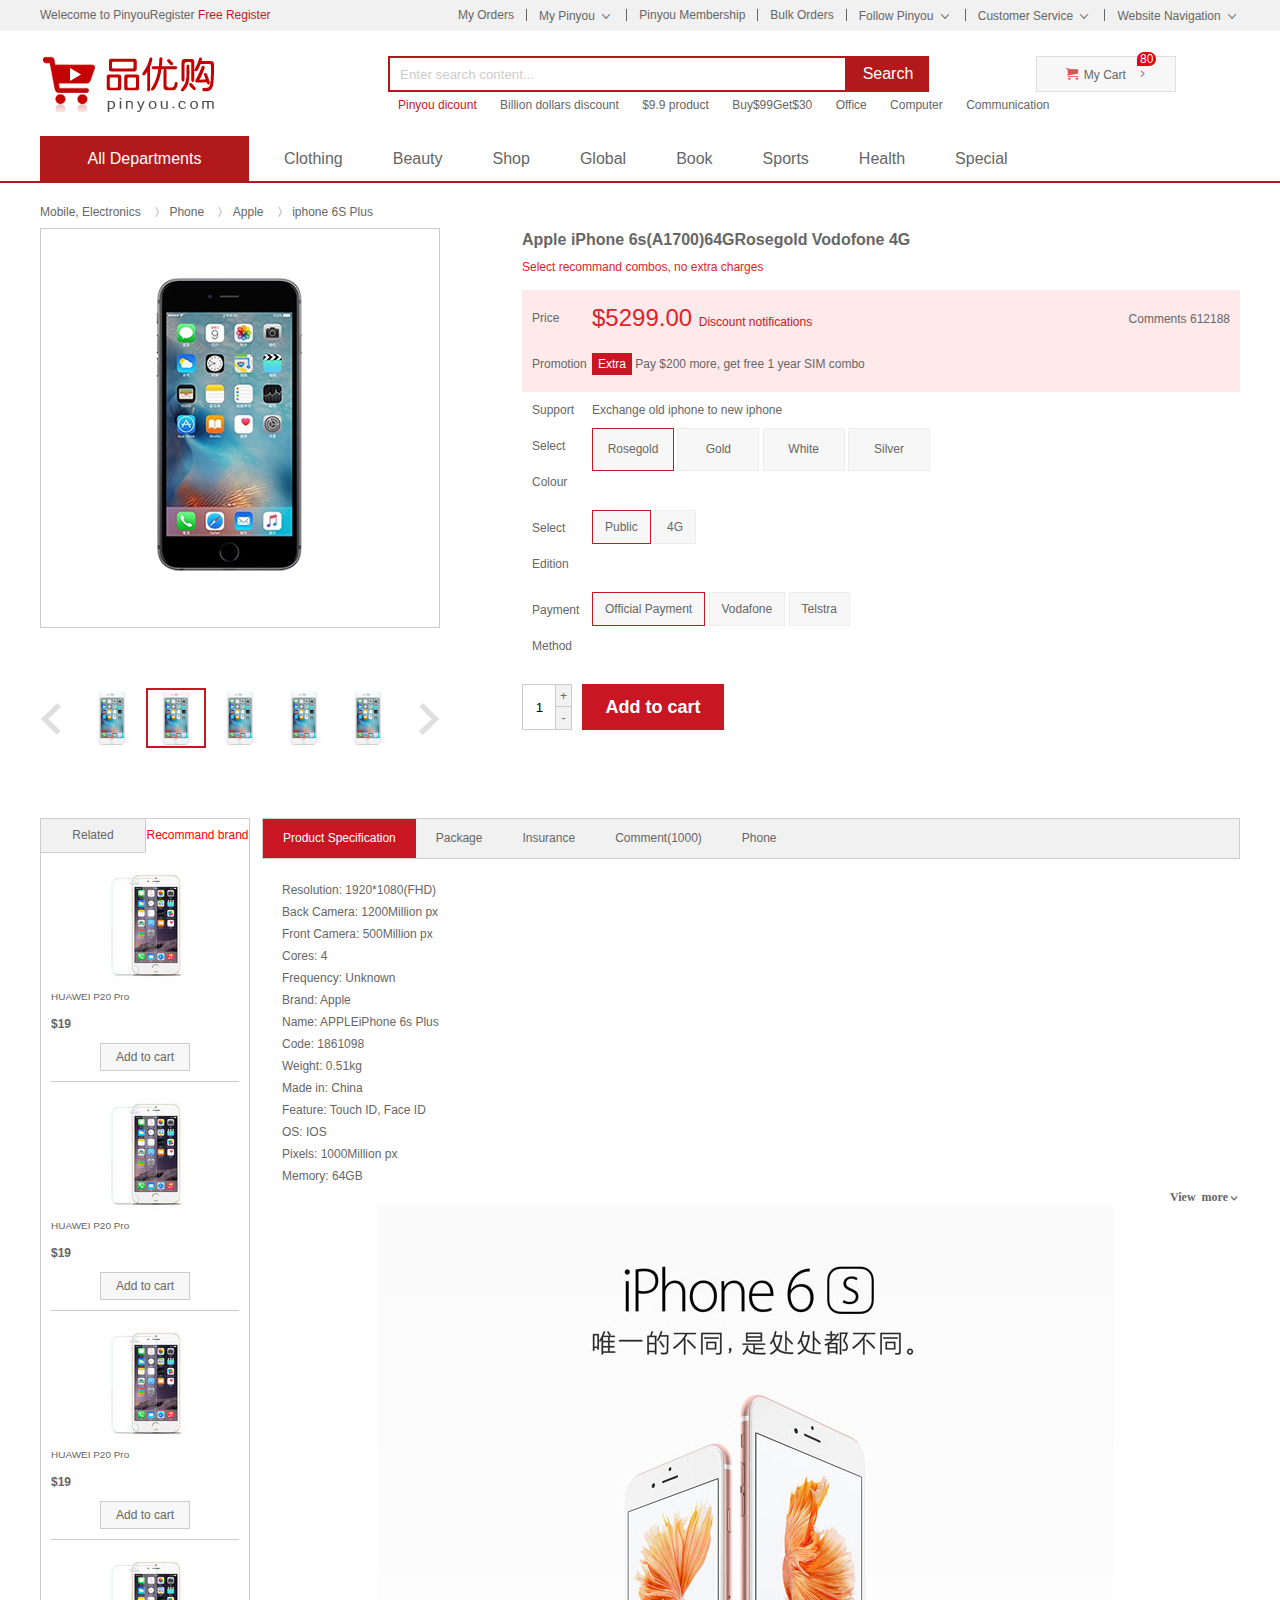
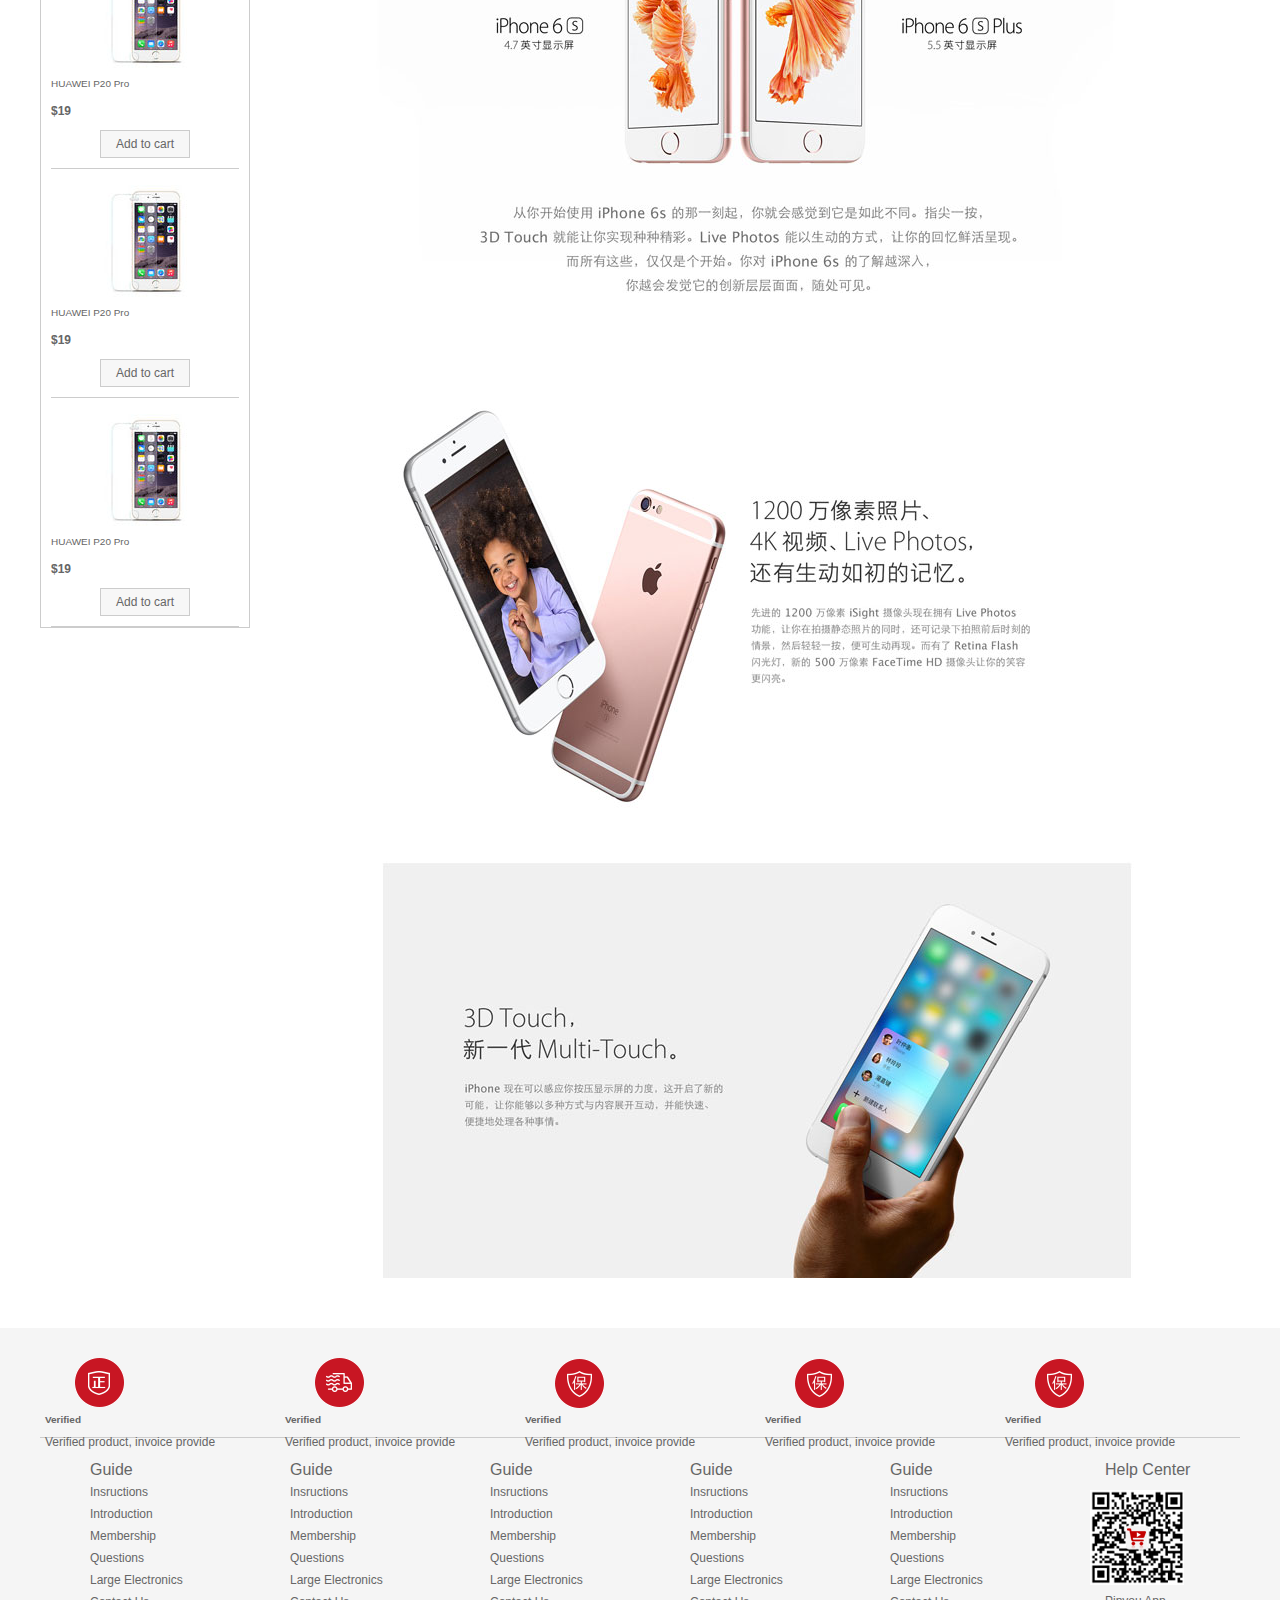
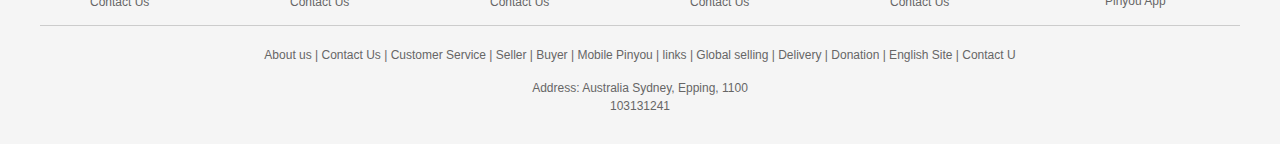
<file: index.html>
<!DOCTYPE html>
<html lang="en">

<head>
    <meta charset="UTF-8">
    <title>Phone Detail!</title>
    <meta name="description" content="Professional Shopping website, provide better life" />
    <meta name="Keywords" content="Shop online, mobile phone, laptop, desktop, MP3, CD, VCD, DV, Electric, watch" />
    <!-- facicon.icon -->
    <link rel="shortcut icon" href="favicon.ico" type="image/x-icon" />
    <!-- base css -->
    <link rel="stylesheet" href="css/base.css">
    <!-- common css -->
    <link rel="stylesheet" href="css/common.css">
    <!-- detail css -->
    <link rel="stylesheet" href="css/detail.css">
    <!-- detail js -->
    <script src="js/detail.js"></script>
</head>

<body>
    <!-- top nav start -->
    <div class="shortcut">
        <div class="w">
            <div class="fl">
                <ul>
                    <li>Welecome to Pinyou </li>
                    <li>
                        <a href="#">Register</a>
                        <a href="#" class="style-red">Free Register</a>
                    </li>
                </ul>
            </div>
            <div class="fr">
                <ul>
                    <li><a href="#">My Orders</a></li>
                    <li class="spacer"></li>
                    <li>
                        <a href="#">My Pinyou</a>
                        <i class="icomoon"></i>
                    </li>
                    <li class="spacer"></li>
                    <li><a href="#">Pinyou Membership</a></li>
                    <li class="spacer"></li>
                    <li><a href="#">Bulk Orders</a></li>
                    <li class="spacer"></li>
                    <li><a href="#">Follow Pinyou</a> <i class="icomoon"></i></li>
                    <li class="spacer"></li>
                    <li><a href="#">Customer Service</a> <i class="icomoon"></i></li>
                    <li class="spacer"></li>
                    <li><a href="#">Website Navigation</a> <i class="icomoon"></i></li>
                </ul>
            </div>
        </div>
    </div>
    <!-- Top Nav end  -->
    <!-- header\ -->
    <div class="header w">
        <!-- logo -->
        <div class="logo">
            <h1>
                <a href="index.html" title="Pinyou">Pinyou</a>
            </h1>
        </div>
        <!-- search -->
        <div class="search">
            <input type="text" class="text" value="Enter search content...">
            <button class="btn">Search</button>
        </div>
        <!-- hotwrods -->
        <div class="hotwrods">
            <a href="#" class="style-red">Pinyou dicount</a>
            <a href="#">Billion dollars discount</a>
            <a href="#">$9.9 product</a>
            <a href="#">Buy$99Get$30</a>
            <a href="#">Office</a>
            <a href="#">Computer</a>
            <a href="#">Communication</a>
        </div>
        <div class="shopcar">
            <i class="car"> </i>My Cart <i class="arrow">  </i>
            <i class="count">80</i>
        </div>
    </div>
    <!-- header end -->
    <!-- nav start -->
    <div class="nav">
        <div class="w">
            <div class="dropdown fl">
                <div class="dt"> All Departments </div>
                <div class="dd" style="display: none;">
                    <ul>
                        <li class="menu_item"><a href="#">Electronics</a> <i>  </i> </li>
                        <li class="menu_item">
                            <a href="list.html">Mobile</a>,
                            <a href="#">Tools</a>,
                            <a href="#">Home</a>
                            <i>  </i>
                        </li>
                        <li class="menu_item"><a href="#">Computer, Office</a> <i>  </i> </li>
                        <li class="menu_item"><a href="#">Home, Furniture</a> <i>  </i> </li>
                        <li class="menu_item"><a href="#">Male&Female Clothing</a> <i>  </i> </li>
                        <li class="menu_item"><a href="#">Beauty, Pet Supplies</a> <i>  </i> </li>
                        <li class="menu_item"><a href="#">Shoes, Sandals, Luxury</a> <i>  </i> </li>
                        <li class="menu_item"><a href="#">Outdoor sports</a> <i>  </i> </li>
                        <li class="menu_item"><a href="#">Car, Accessories </a> <i>  </i> </li>
                        <li class="menu_item"><a href="#">Baby&Kids, Toys</a> <i>  </i> </li>
                        <li class="menu_item"><a href="#">Food, Achohol, Seafood</a> <i>  </i> </li>
                        <li class="menu_item"><a href="#">Health</a> <i>  </i> </li>
                        <li class="menu_item"><a href="#">Books, E-Books</a> <i> </i> </li>
                        <li class="menu_item"><a href="#">Lottery, Travel, Coupons</a> <i> </i> </li>
                        <li class="menu_item"><a href="#">Commerce, Finance</a> <i>  </i> </li>
                    </ul>
                </div>
            </div>
            <!-- Right Navibar -->
            <div class="navitems fl">
                <ul>
                    <li><a href="#">Clothing</a></li>
                    <li><a href="#">Beauty</a></li>
                    <li><a href="#">Shop</a></li>
                    <li><a href="#">Global</a></li>
                    <li><a href="#">Book</a></li>
                    <li><a href="#">Sports</a></li>
                    <li><a href="#">Health</a></li>
                    <li><a href="#">Special</a></li>
                </ul>
            </div>
        </div>
    </div>
    <!-- nav end -->

    <!-- Detail page	 -->
    <div class="de_container w">
        <!-- crumb nav -->
        <div class="crumb_wrap">
            <a href="#">Mobile, Electronics</a> 〉 <a href="#">Phone </a> 〉 <a href="#">Apple </a> 〉 <a href="#">iphone
                6S Plus</a>
        </div>
        <!-- Product Specification -->
        <div class="product_intro clearfix">
            <!-- Preview -->
            <div class="preview_wrap fl">
                <div class="preview_img">
                    <img src="upload/s3.png" alt="">
                    <div class="mask"></div>
                    <div class="big">
                        <img src="upload/big.jpg" alt="" class="bigImg">
                    </div>
                </div>

                <div class="preview_list">
                    <a href="#" class="arrow_prev"></a>
                    <a href="#" class="arrow_next"></a>
                    <ul class="list_item">
                        <li>
                            <img src="upload/pre.jpg" alt="">
                        </li>
                        <li class="current">
                            <img src="upload/pre.jpg" alt="">
                        </li>
                        <li>
                            <img src="upload/pre.jpg" alt="">
                        </li>
                        <li>
                            <img src="upload/pre.jpg" alt="">
                        </li>
                        <li>
                            <img src="upload/pre.jpg" alt="">
                        </li>
                    </ul>
                </div>
            </div>
            <!-- Product Specification -->
            <div class="itemInfo_wrap fr">
                <div class="sku_name">
                    Apple iPhone 6s(A1700)64GRosegold Vodofone 4G
                </div>
                <div class="news">
                    Select recommand combos, no extra charges
                </div>
                <div class="summary">
                    <dl class="summary_price">
                        <dt>Price</dt>
                        <dd>
                            <i class="price">$5299.00 </i>

                            <a href="#">Discount notifications</a>

                            <div class="remark">Comments 612188</div>

                        </dd>
                    </dl>
                    <dl class="summary_promotion">
                        <dt>Promotion</dt>
                        <dd>
                            <em>Extra</em> Pay $200 more, get free 1 year SIM combo

                        </dd>
                    </dl>
                    <dl class="summary_support">
                        <dt>Support</dt>
                        <dd>Exchange old iphone to new iphone</dd>
                    </dl>
                    <dl class="choose_color">
                        <dt>Select Colour</dt>
                        <dd>
                            <a href="javascript:;" class="current">Rosegold</a>
                            <a href="javascript:;">Gold</a>
                            <a href="javascript:;">White</a>
                            <a href="javascript:;">Silver</a>
                        </dd>
                    </dl>
                    <dl class="choose_version">
                        <dt>Select Edition</dt>
                        <dd>
                            <a href="javascript:;" class="current">Public</a>
                            <a href="javascript:;">4G</a>
                        </dd>
                    </dl>
                    <dl class="choose_type">
                        <dt>Payment Method</dt>
                        <dd>
                            <a href="javascript:;" class="current">Official Payment</a>
                            <a href="javascript:;">Vodafone</a>
                            <a href="javascript:;">Telstra</a>
                        </dd>
                    </dl>
                    <div class="choose_btns">
                        <div class="choose_amount">
                            <input type="text" value="1">
                            <a href="javascript:;" class="add">+</a>
                            <a href="javascript:;" class="reduce">-</a>
                        </div>
                        <a href="#" class="addcar">Add to cart</a>
                    </div>
                </div>
            </div>
        </div>


        <!-- product_detail	 -->
        <div class="product_detail clearfix">
            <!-- aside -->
            <div class="aside fl">
                <div class="tab_list">
                    <ul>
                        <li class="first_tab ">Related departments</li>
                        <li class="second_tab current">Recommand brand</li>
                    </ul>
                </div>
                <div class="tab_con">

                    <ul>
                        <li>
                            <img src="upload/aside_img.jpg" alt="">
                            <h5>HUAWEI P20 Pro</h5>
                            <div class="aside_price">$19</div>
                            <a href="#" class="as_addcar">Add to cart</a>
                        </li>
                        <li>
                            <img src="upload/aside_img.jpg" alt="">
                            <h5>HUAWEI P20 Pro</h5>
                            <div class="aside_price">$19</div>
                            <a href="#" class="as_addcar">Add to cart</a>
                        </li>
                        <li>
                            <img src="upload/aside_img.jpg" alt="">
                            <h5>HUAWEI P20 Pro</h5>
                            <div class="aside_price">$19</div>
                            <a href="#" class="as_addcar">Add to cart</a>
                        </li>
                        <li>
                            <img src="upload/aside_img.jpg" alt="">
                            <h5>HUAWEI P20 Pro</h5>
                            <div class="aside_price">$19</div>
                            <a href="#" class="as_addcar">Add to cart</a>
                        </li>
                        <li>
                            <img src="upload/aside_img.jpg" alt="">
                            <h5>HUAWEI P20 Pro</h5>
                            <div class="aside_price">$19</div>
                            <a href="#" class="as_addcar">Add to cart</a>
                        </li>
                        <li>
                            <img src="upload/aside_img.jpg" alt="">
                            <h5>HUAWEI P20 Pro</h5>
                            <div class="aside_price">$19</div>
                            <a href="#" class="as_addcar">Add to cart</a>
                        </li>


                    </ul>
                </div>
            </div>
            <!-- detail -->
            <div class="detail fr">
                <div class="detail_tab_list">
                    <ul>
                        <li class="current">Product Specification</li>
                        <li>Package</li>
                        <li>Insurance</li>
                        <li>Comment(1000)</li>
                        <li>Phone</li>
                    </ul>
                </div>
                <div class="detail_tab_con">
                    <div class="item">
                        <ul class="item_info">
                            <li>Resolution: 1920*1080(FHD)</li>
                            <li>Back Camera: 1200Million px</li>
                            <li>Front Camera: 500Million px</li>
                            <li>Cores: 4</li>
                            <li>Frequency: Unknown</li>
                            <li>Brand: Apple</li>
                            <li>Name: APPLEiPhone 6s Plus</li>
                            <li>Code: 1861098</li>
                            <li>Weight: 0.51kg</li>
                            <li>Made in: China</li>
                            <li>Feature: Touch ID, Face ID</li>
                            <li>OS: IOS</li>
                            <li>Pixels: 1000Million px</li>
                            <li>Memory: 64GB</li>
                        </ul>
                        <p>
                            <a href="#" class="more">View more</a>
                        </p>
                        <img src="upload/detail_img1.jpg" alt="">
                        <img src="upload/detail_img2.jpg" alt="">
                        <img src="upload/detail_img3.jpg" alt="">
                    </div>
                   
                </div>
            </div>
        </div>

    </div>
    <!-- Details -->

    <!-- footer start -->
    <div class="footer">
        <div class="w">
            <!-- mod_service -->
            <div class="mod_service">
                <ul>
                    <li>
                        <i class="mod-service-icon mod_service_zheng"></i>
                        <div class="mod_service_tit">
                            <h5>Verified</h5>
                            <p>Verified product, invoice provide</p>
                        </div>
                    </li>
                    <li>
                        <i class="mod-service-icon mod_service_kuai"></i>
                        <div class="mod_service_tit">
                            <h5>Verified</h5>
                            <p>Verified product, invoice provide</p>
                        </div>
                    </li>
                    <li>
                        <i class="mod-service-icon mod_service_bao"></i>
                        <div class="mod_service_tit">
                            <h5>Verified</h5>
                            <p>Verified product, invoice provide</p>
                        </div>
                    </li>
                    <li>
                        <i class="mod-service-icon mod_service_bao"></i>
                        <div class="mod_service_tit">
                            <h5>Verified</h5>
                            <p>Verified product, invoice provide</p>
                        </div>
                    </li>
                    <li>
                        <i class="mod-service-icon mod_service_bao"></i>
                        <div class="mod_service_tit">
                            <h5>Verified</h5>
                            <p>Verified product, invoice provide</p>
                        </div>
                    </li>
                </ul>
            </div>
            <!-- mod_help -->
            <div class="mod_help">
                <dl class="mod_help_item">
                    <dt>Guide</dt>
                    <dd> <a href="#">Insructions </a></dd>
                    <dd> <a href="#">Introduction </a></dd>
                    <dd> <a href="#">Membership </a></dd>
                    <dd> <a href="#">Questions </a></dd>
                    <dd> <a href="#">Large Electronics </a></dd>
                    <dd> <a href="#">Contact Us </a></dd>
                </dl>
                <dl class="mod_help_item">
                <dt>Guide</dt>
                <dd> <a href="#">Insructions </a></dd>
                <dd> <a href="#">Introduction </a></dd>
                <dd> <a href="#">Membership </a></dd>
                <dd> <a href="#">Questions </a></dd>
                <dd> <a href="#">Large Electronics </a></dd>
                <dd> <a href="#">Contact Us </a></dd>
                </dl>
                <dl class="mod_help_item">
                <dt>Guide</dt>
                <dd> <a href="#">Insructions </a></dd>
                <dd> <a href="#">Introduction </a></dd>
                <dd> <a href="#">Membership </a></dd>
                <dd> <a href="#">Questions </a></dd>
                <dd> <a href="#">Large Electronics </a></dd>
                <dd> <a href="#">Contact Us </a></dd>
                </dl>
                <dl class="mod_help_item">
                    <dt>Guide</dt>
                    <dd> <a href="#">Insructions </a></dd>
                    <dd> <a href="#">Introduction </a></dd>
                    <dd> <a href="#">Membership </a></dd>
                    <dd> <a href="#">Questions </a></dd>
                    <dd> <a href="#">Large Electronics </a></dd>
                    <dd> <a href="#">Contact Us </a></dd>
                </dl>
                <dl class="mod_help_item">
                    <dt>Guide</dt>
                    <dd> <a href="#">Insructions </a></dd>
                    <dd> <a href="#">Introduction </a></dd>
                    <dd> <a href="#">Membership </a></dd>
                    <dd> <a href="#">Questions </a></dd>
                    <dd> <a href="#">Large Electronics </a></dd>
                    <dd> <a href="#">Contact Us </a></dd>
                </dl>
                <dl class="mod_help_item mod_help_app">
                    <dt>Help Center</dt>
                    <dd>
                        <img src="upload/erweima.png" alt="">
                        <p>Pinyou App</p>
                    </dd>
                </dl>
            </div>

            <!-- mod_copyright  -->
            <div class="mod_copyright">
                <p class="mod_copyright_links">
                    About us | Contact Us | Customer Service | Seller | Buyer | Mobile Pinyou | links | Global selling | Delivery | Donation
                    | English Site | Contact U
                </p>
                <p class="mod_copyright_info">
                    Address: Australia Sydney, Epping, 1100 <br> 103131241
                </p>
            </div>
        </div>
    </div>
    <!-- footer end -->
</body>

</html>
</file>
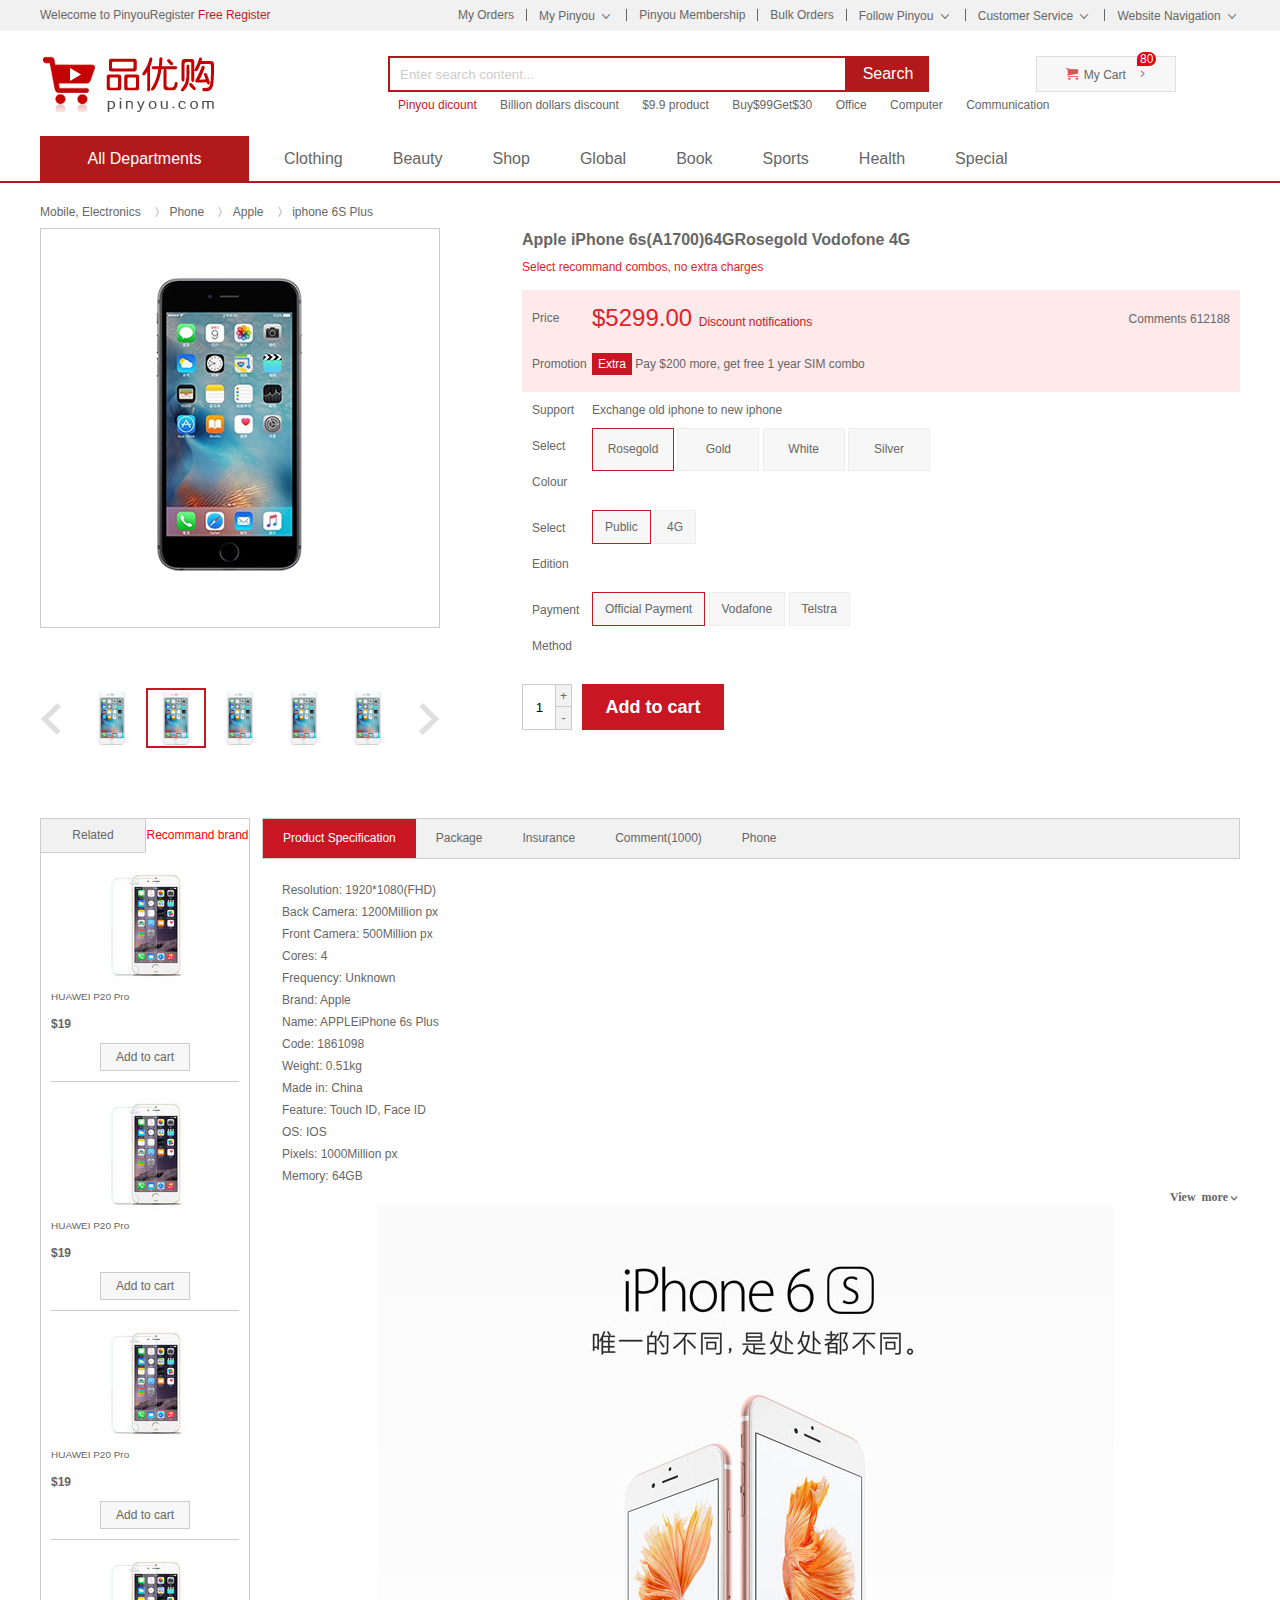
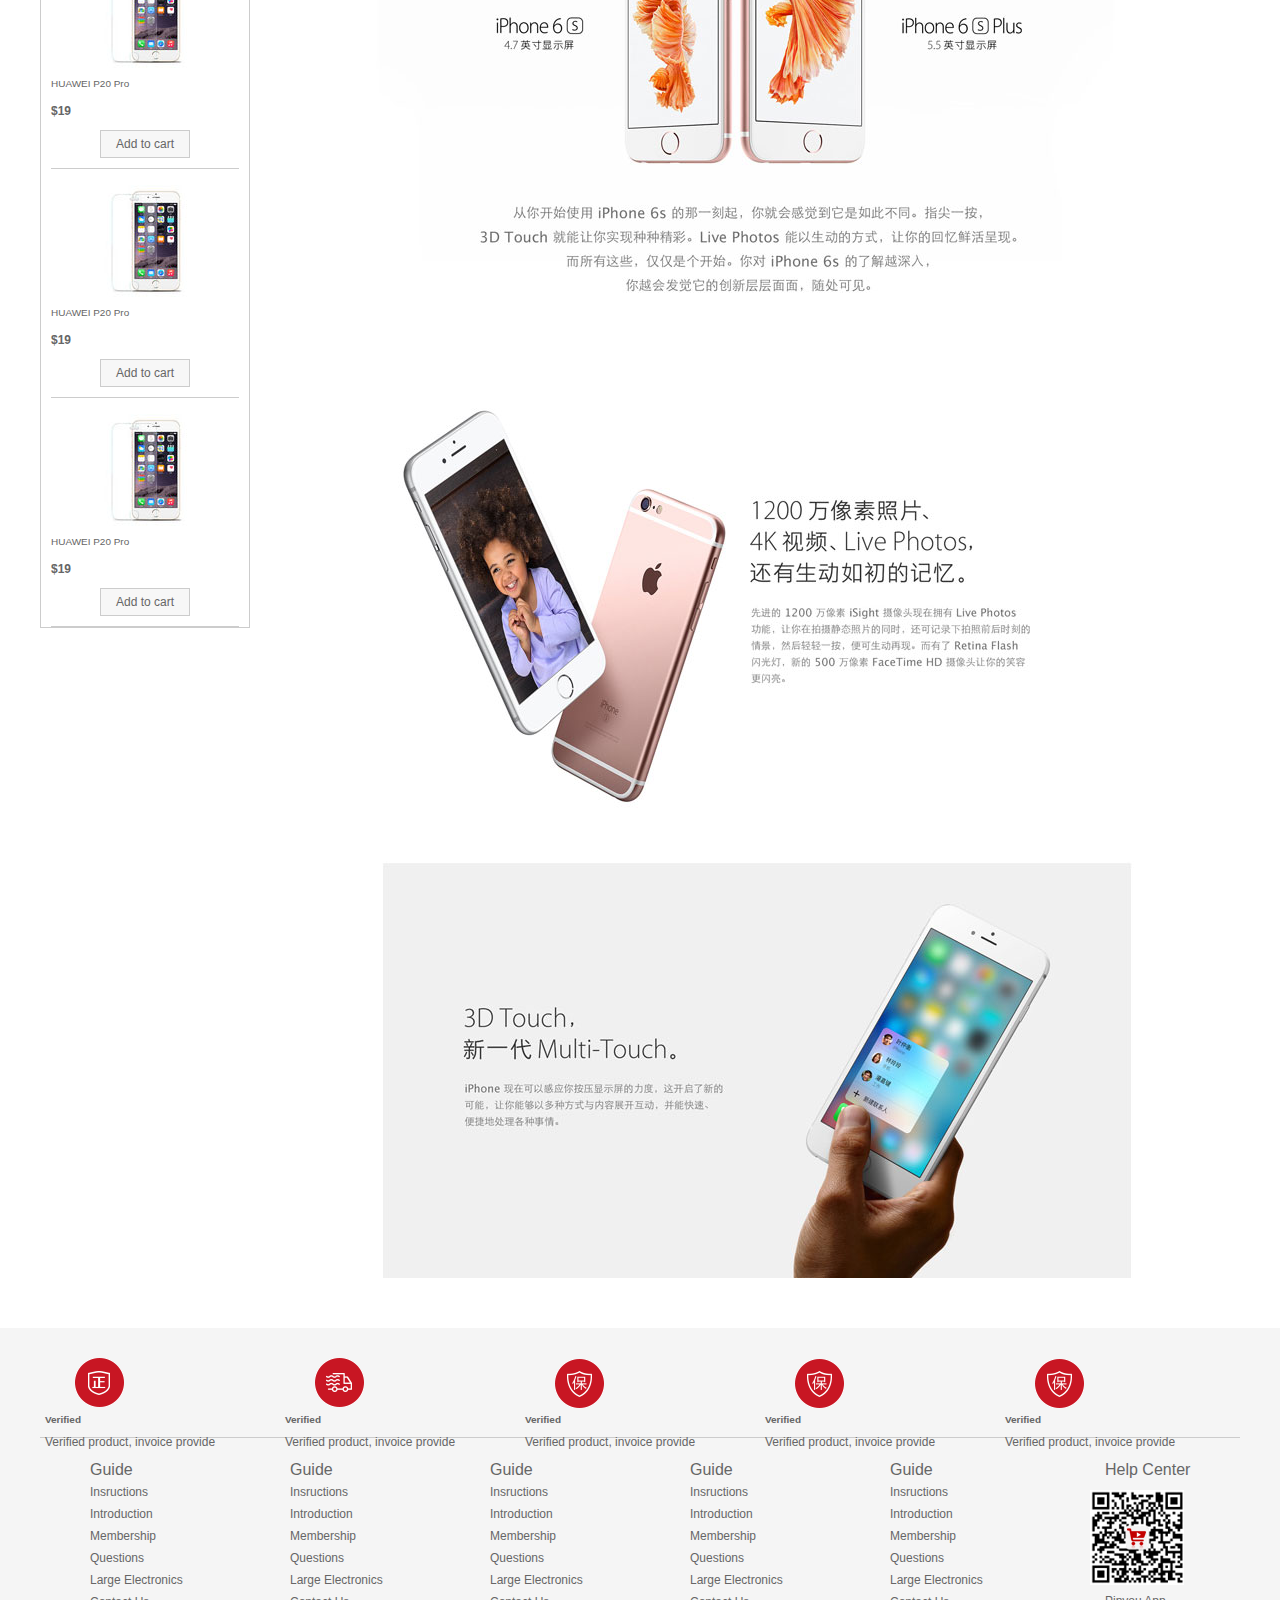
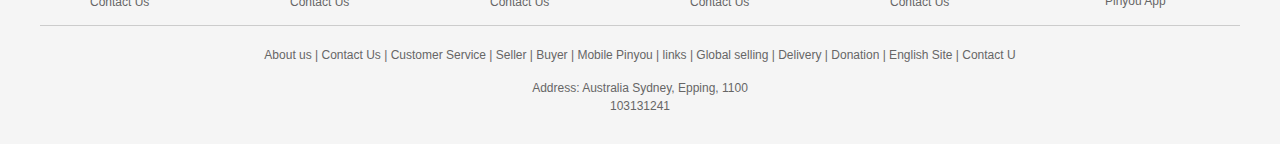
<file: detail.html>
<!DOCTYPE html>
<html lang="en">

<head>
    <meta charset="UTF-8">
    <title>Phone Detail!</title>
    <meta name="description" content="Professional Shopping website, provide better life" />
    <meta name="Keywords" content="Shop online, mobile phone, laptop, desktop, MP3, CD, VCD, DV, Electric, watch" />
    <!-- facicon.icon -->
    <link rel="shortcut icon" href="favicon.ico" type="image/x-icon" />
    <!-- base css -->
    <link rel="stylesheet" href="css/base.css">
    <!-- common css -->
    <link rel="stylesheet" href="css/common.css">
    <!-- detail css -->
    <link rel="stylesheet" href="css/detail.css">
    <!-- detail js -->
    <script src="js/detail.js"></script>
</head>

<body>
    <!-- top nav start -->
    <div class="shortcut">
        <div class="w">
            <div class="fl">
                <ul>
                    <li>Welecome to Pinyou </li>
                    <li>
                        <a href="#">Register</a>
                        <a href="#" class="style-red">Free Register</a>
                    </li>
                </ul>
            </div>
            <div class="fr">
                <ul>
                    <li><a href="#">My Orders</a></li>
                    <li class="spacer"></li>
                    <li>
                        <a href="#">My Pinyou</a>
                        <i class="icomoon"></i>
                    </li>
                    <li class="spacer"></li>
                    <li><a href="#">Pinyou Membership</a></li>
                    <li class="spacer"></li>
                    <li><a href="#">Bulk Orders</a></li>
                    <li class="spacer"></li>
                    <li><a href="#">Follow Pinyou</a> <i class="icomoon"></i></li>
                    <li class="spacer"></li>
                    <li><a href="#">Customer Service</a> <i class="icomoon"></i></li>
                    <li class="spacer"></li>
                    <li><a href="#">Website Navigation</a> <i class="icomoon"></i></li>
                </ul>
            </div>
        </div>
    </div>
    <!-- Top Nav end  -->
    <!-- header\ -->
    <div class="header w">
        <!-- logo -->
        <div class="logo">
            <h1>
                <a href="index.html" title="Pinyou">Pinyou</a>
            </h1>
        </div>
        <!-- search -->
        <div class="search">
            <input type="text" class="text" value="Enter search content...">
            <button class="btn">Search</button>
        </div>
        <!-- hotwrods -->
        <div class="hotwrods">
            <a href="#" class="style-red">Pinyou dicount</a>
            <a href="#">Billion dollars discount</a>
            <a href="#">$9.9 product</a>
            <a href="#">Buy$99Get$30</a>
            <a href="#">Office</a>
            <a href="#">Computer</a>
            <a href="#">Communication</a>
        </div>
        <div class="shopcar">
            <i class="car"> </i>My Cart <i class="arrow">  </i>
            <i class="count">80</i>
        </div>
    </div>
    <!-- header end -->
    <!-- nav start -->
    <div class="nav">
        <div class="w">
            <div class="dropdown fl">
                <div class="dt"> All Departments </div>
                <div class="dd" style="display: none;">
                    <ul>
                        <li class="menu_item"><a href="#">Electronics</a> <i>  </i> </li>
                        <li class="menu_item">
                            <a href="list.html">Mobile</a>,
                            <a href="#">Tools</a>,
                            <a href="#">Home</a>
                            <i>  </i>
                        </li>
                        <li class="menu_item"><a href="#">Computer, Office</a> <i>  </i> </li>
                        <li class="menu_item"><a href="#">Home, Furniture</a> <i>  </i> </li>
                        <li class="menu_item"><a href="#">Male&Female Clothing</a> <i>  </i> </li>
                        <li class="menu_item"><a href="#">Beauty, Pet Supplies</a> <i>  </i> </li>
                        <li class="menu_item"><a href="#">Shoes, Sandals, Luxury</a> <i>  </i> </li>
                        <li class="menu_item"><a href="#">Outdoor sports</a> <i>  </i> </li>
                        <li class="menu_item"><a href="#">Car, Accessories </a> <i>  </i> </li>
                        <li class="menu_item"><a href="#">Baby&Kids, Toys</a> <i>  </i> </li>
                        <li class="menu_item"><a href="#">Food, Achohol, Seafood</a> <i>  </i> </li>
                        <li class="menu_item"><a href="#">Health</a> <i>  </i> </li>
                        <li class="menu_item"><a href="#">Books, E-Books</a> <i> </i> </li>
                        <li class="menu_item"><a href="#">Lottery, Travel, Coupons</a> <i> </i> </li>
                        <li class="menu_item"><a href="#">Commerce, Finance</a> <i>  </i> </li>
                    </ul>
                </div>
            </div>
            <!-- Right Navibar -->
            <div class="navitems fl">
                <ul>
                    <li><a href="#">Clothing</a></li>
                    <li><a href="#">Beauty</a></li>
                    <li><a href="#">Shop</a></li>
                    <li><a href="#">Global</a></li>
                    <li><a href="#">Book</a></li>
                    <li><a href="#">Sports</a></li>
                    <li><a href="#">Health</a></li>
                    <li><a href="#">Special</a></li>
                </ul>
            </div>
        </div>
    </div>
    <!-- nav end -->

    <!-- Detail page	 -->
    <div class="de_container w">
        <!-- crumb nav -->
        <div class="crumb_wrap">
            <a href="#">Mobile, Electronics</a> 〉 <a href="#">Phone </a> 〉 <a href="#">Apple </a> 〉 <a href="#">iphone
                6S Plus</a>
        </div>
        <!-- Product Specification -->
        <div class="product_intro clearfix">
            <!-- Preview -->
            <div class="preview_wrap fl">
                <div class="preview_img">
                    <img src="upload/s3.png" alt="">
                    <div class="mask"></div>
                    <div class="big">
                        <img src="upload/big.jpg" alt="" class="bigImg">
                    </div>
                </div>

                <div class="preview_list">
                    <a href="#" class="arrow_prev"></a>
                    <a href="#" class="arrow_next"></a>
                    <ul class="list_item">
                        <li>
                            <img src="upload/pre.jpg" alt="">
                        </li>
                        <li class="current">
                            <img src="upload/pre.jpg" alt="">
                        </li>
                        <li>
                            <img src="upload/pre.jpg" alt="">
                        </li>
                        <li>
                            <img src="upload/pre.jpg" alt="">
                        </li>
                        <li>
                            <img src="upload/pre.jpg" alt="">
                        </li>
                    </ul>
                </div>
            </div>
            <!-- Product Specification -->
            <div class="itemInfo_wrap fr">
                <div class="sku_name">
                    Apple iPhone 6s(A1700)64GRosegold Vodofone 4G
                </div>
                <div class="news">
                    Select recommand combos, no extra charges
                </div>
                <div class="summary">
                    <dl class="summary_price">
                        <dt>Price</dt>
                        <dd>
                            <i class="price">$5299.00 </i>

                            <a href="#">Discount notifications</a>

                            <div class="remark">Comments 612188</div>

                        </dd>
                    </dl>
                    <dl class="summary_promotion">
                        <dt>Promotion</dt>
                        <dd>
                            <em>Extra</em> Pay $200 more, get free 1 year SIM combo

                        </dd>
                    </dl>
                    <dl class="summary_support">
                        <dt>Support</dt>
                        <dd>Exchange old iphone to new iphone</dd>
                    </dl>
                    <dl class="choose_color">
                        <dt>Select Colour</dt>
                        <dd>
                            <a href="javascript:;" class="current">Rosegold</a>
                            <a href="javascript:;">Gold</a>
                            <a href="javascript:;">White</a>
                            <a href="javascript:;">Silver</a>
                        </dd>
                    </dl>
                    <dl class="choose_version">
                        <dt>Select Edition</dt>
                        <dd>
                            <a href="javascript:;" class="current">Public</a>
                            <a href="javascript:;">4G</a>
                        </dd>
                    </dl>
                    <dl class="choose_type">
                        <dt>Payment Method</dt>
                        <dd>
                            <a href="javascript:;" class="current">Official Payment</a>
                            <a href="javascript:;">Vodafone</a>
                            <a href="javascript:;">Telstra</a>
                        </dd>
                    </dl>
                    <div class="choose_btns">
                        <div class="choose_amount">
                            <input type="text" value="1">
                            <a href="javascript:;" class="add">+</a>
                            <a href="javascript:;" class="reduce">-</a>
                        </div>
                        <a href="#" class="addcar">Add to cart</a>
                    </div>
                </div>
            </div>
        </div>


        <!-- product_detail	 -->
        <div class="product_detail clearfix">
            <!-- aside -->
            <div class="aside fl">
                <div class="tab_list">
                    <ul>
                        <li class="first_tab ">Related departments</li>
                        <li class="second_tab current">Recommand brand</li>
                    </ul>
                </div>
                <div class="tab_con">

                    <ul>
                        <li>
                            <img src="upload/aside_img.jpg" alt="">
                            <h5>HUAWEI P20 Pro</h5>
                            <div class="aside_price">$19</div>
                            <a href="#" class="as_addcar">Add to cart</a>
                        </li>
                        <li>
                            <img src="upload/aside_img.jpg" alt="">
                            <h5>HUAWEI P20 Pro</h5>
                            <div class="aside_price">$19</div>
                            <a href="#" class="as_addcar">Add to cart</a>
                        </li>
                        <li>
                            <img src="upload/aside_img.jpg" alt="">
                            <h5>HUAWEI P20 Pro</h5>
                            <div class="aside_price">$19</div>
                            <a href="#" class="as_addcar">Add to cart</a>
                        </li>
                        <li>
                            <img src="upload/aside_img.jpg" alt="">
                            <h5>HUAWEI P20 Pro</h5>
                            <div class="aside_price">$19</div>
                            <a href="#" class="as_addcar">Add to cart</a>
                        </li>
                        <li>
                            <img src="upload/aside_img.jpg" alt="">
                            <h5>HUAWEI P20 Pro</h5>
                            <div class="aside_price">$19</div>
                            <a href="#" class="as_addcar">Add to cart</a>
                        </li>
                        <li>
                            <img src="upload/aside_img.jpg" alt="">
                            <h5>HUAWEI P20 Pro</h5>
                            <div class="aside_price">$19</div>
                            <a href="#" class="as_addcar">Add to cart</a>
                        </li>


                    </ul>
                </div>
            </div>
            <!-- detail -->
            <div class="detail fr">
                <div class="detail_tab_list">
                    <ul>
                        <li class="current">Product Specification</li>
                        <li>Package</li>
                        <li>Insurance</li>
                        <li>Comment(1000)</li>
                        <li>Phone</li>
                    </ul>
                </div>
                <div class="detail_tab_con">
                    <div class="item">
                        <ul class="item_info">
                            <li>Resolution: 1920*1080(FHD)</li>
                            <li>Back Camera: 1200Million px</li>
                            <li>Front Camera: 500Million px</li>
                            <li>Cores: 4</li>
                            <li>Frequency: Unknown</li>
                            <li>Brand: Apple</li>
                            <li>Name: APPLEiPhone 6s Plus</li>
                            <li>Code: 1861098</li>
                            <li>Weight: 0.51kg</li>
                            <li>Made in: China</li>
                            <li>Feature: Touch ID, Face ID</li>
                            <li>OS: IOS</li>
                            <li>Pixels: 1000Million px</li>
                            <li>Memory: 64GB</li>
                        </ul>
                        <p>
                            <a href="#" class="more">View more</a>
                        </p>
                        <img src="upload/detail_img1.jpg" alt="">
                        <img src="upload/detail_img2.jpg" alt="">
                        <img src="upload/detail_img3.jpg" alt="">
                    </div>
                   
                </div>
            </div>
        </div>

    </div>
    <!-- Details -->

    <!-- footer start -->
    <div class="footer">
        <div class="w">
            <!-- mod_service -->
            <div class="mod_service">
                <ul>
                    <li>
                        <i class="mod-service-icon mod_service_zheng"></i>
                        <div class="mod_service_tit">
                            <h5>Verified</h5>
                            <p>Verified product, invoice provide</p>
                        </div>
                    </li>
                    <li>
                        <i class="mod-service-icon mod_service_kuai"></i>
                        <div class="mod_service_tit">
                            <h5>Verified</h5>
                            <p>Verified product, invoice provide</p>
                        </div>
                    </li>
                    <li>
                        <i class="mod-service-icon mod_service_bao"></i>
                        <div class="mod_service_tit">
                            <h5>Verified</h5>
                            <p>Verified product, invoice provide</p>
                        </div>
                    </li>
                    <li>
                        <i class="mod-service-icon mod_service_bao"></i>
                        <div class="mod_service_tit">
                            <h5>Verified</h5>
                            <p>Verified product, invoice provide</p>
                        </div>
                    </li>
                    <li>
                        <i class="mod-service-icon mod_service_bao"></i>
                        <div class="mod_service_tit">
                            <h5>Verified</h5>
                            <p>Verified product, invoice provide</p>
                        </div>
                    </li>
                </ul>
            </div>
            <!-- mod_help -->
            <div class="mod_help">
                <dl class="mod_help_item">
                    <dt>Guide</dt>
                    <dd> <a href="#">Insructions </a></dd>
                    <dd> <a href="#">Introduction </a></dd>
                    <dd> <a href="#">Membership </a></dd>
                    <dd> <a href="#">Questions </a></dd>
                    <dd> <a href="#">Large Electronics </a></dd>
                    <dd> <a href="#">Contact Us </a></dd>
                </dl>
                <dl class="mod_help_item">
                <dt>Guide</dt>
                <dd> <a href="#">Insructions </a></dd>
                <dd> <a href="#">Introduction </a></dd>
                <dd> <a href="#">Membership </a></dd>
                <dd> <a href="#">Questions </a></dd>
                <dd> <a href="#">Large Electronics </a></dd>
                <dd> <a href="#">Contact Us </a></dd>
                </dl>
                <dl class="mod_help_item">
                <dt>Guide</dt>
                <dd> <a href="#">Insructions </a></dd>
                <dd> <a href="#">Introduction </a></dd>
                <dd> <a href="#">Membership </a></dd>
                <dd> <a href="#">Questions </a></dd>
                <dd> <a href="#">Large Electronics </a></dd>
                <dd> <a href="#">Contact Us </a></dd>
                </dl>
                <dl class="mod_help_item">
                    <dt>Guide</dt>
                    <dd> <a href="#">Insructions </a></dd>
                    <dd> <a href="#">Introduction </a></dd>
                    <dd> <a href="#">Membership </a></dd>
                    <dd> <a href="#">Questions </a></dd>
                    <dd> <a href="#">Large Electronics </a></dd>
                    <dd> <a href="#">Contact Us </a></dd>
                </dl>
                <dl class="mod_help_item">
                    <dt>Guide</dt>
                    <dd> <a href="#">Insructions </a></dd>
                    <dd> <a href="#">Introduction </a></dd>
                    <dd> <a href="#">Membership </a></dd>
                    <dd> <a href="#">Questions </a></dd>
                    <dd> <a href="#">Large Electronics </a></dd>
                    <dd> <a href="#">Contact Us </a></dd>
                </dl>
                <dl class="mod_help_item mod_help_app">
                    <dt>Help Center</dt>
                    <dd>
                        <img src="upload/erweima.png" alt="">
                        <p>Pinyou App</p>
                    </dd>
                </dl>
            </div>

            <!-- mod_copyright  -->
            <div class="mod_copyright">
                <p class="mod_copyright_links">
                    About us | Contact Us | Customer Service | Seller | Buyer | Mobile Pinyou | links | Global selling | Delivery | Donation
                    | English Site | Contact U
                </p>
                <p class="mod_copyright_info">
                    Address: Australia Sydney, Epping, 1100 <br> 103131241
                </p>
            </div>
        </div>
    </div>
    <!-- footer end -->
</body>

</html>
</file>
<file: css/base.css>
﻿
* {
    margin: 0;
    padding: 0
}

em,
i {
    font-style: normal;
}

li {
    list-style: none;
}

img {
    border: 0;  /*ie6*/
    vertical-align: middle;
}

button {
    cursor: pointer;
}

a {
    color: #666;
    text-decoration: none;
}

a:hover {
    color: #e33333;
}

button,
input {
    font-family: 'Microsoft YaHei', 'Heiti SC', tahoma, arial, 'Hiragino Sans GB', \\5B8B\4F53, sans-serif;
    outline: none;
}

body {
    background-color: #fff;
    font: 12px/1.5 'Microsoft YaHei', 'Heiti SC', tahoma, arial, 'Hiragino Sans GB', \\5B8B\4F53, sans-serif;
    color: #666
}

.hide,
.none {
    display: none;
}

.clearfix:after {
    visibility: hidden;
    clear: both;
    display: block;
    content: ".";
    height: 0
}

.clearfix {
    *zoom: 1
}
</file>
<file: css/common.css>
.fl {
	float: left;
}
.fr {
	float: right;
}
@font-face {
    font-family: 'icomoon';
    src:  url('../fonts/icomoon.eot?7kkyc2');
    src:  url('../fonts/icomoon.eot?7kkyc2#iefix') format('embedded-opentype'),
    url('../fonts/icomoon.ttf?7kkyc2') format('truetype'),
    url('../fonts/icomoon.woff?7kkyc2') format('woff'),
    url('../fonts/icomoon.svg?7kkyc2#icomoon') format('svg');
  font-weight: normal;
  font-style: normal;
}
.fr .icomoon {
	font-family: 'icomoon';
	font-size: 16px;
	line-height: 26px;
}

.w {
	width: 1200px;
	margin: 0 auto;
}
.style-red {
	color: #c81623;
}
.spacer {
	width: 1px;
	height: 12px;
	background-color: #666;
	margin: 9px 12px 0;
}

.shortcut {
	height: 31px;
	background-color: #f1f1f1;
	line-height: 31px;
}
.shortcut li {
	float: left;
}

.header {
	position: relative;
	height: 105px;
}
.logo {
	position: absolute;
	top: 25px;
	left: 0;
	width: 175px;
	height: 56px;
}
.logo a {
	display: block;
	/*overflow: hidden;*/
	width: 175px;
	height: 56px;
	background: url(../img/logo.png) no-repeat;
	/*text-indent: -999px;*/
	font-size: 0;
}
.search {
	position: absolute;
	top: 25px;
	left: 348px;
}
.text {
	float: left;
	width: 445px;
	height: 32px;
	border: 2px solid #b1191a;
	padding-left: 10px;
	color: #ccc;
}
.btn {
	float: left;
	width: 82px;
	height: 36px;
	background-color: #b1191a;
	border: 0;
	font-size: 16px;
	color: #fff;
}
.hotwrods {
	position: absolute;
	top: 65px;
	left: 348px;
}
.hotwrods a {
	margin: 0 10px;
}
.shopcar {
	position: absolute;
	top:25px;
	right: 64px;
	width: 138px;
	height: 34px;
	border: 1px solid #dfdfdf;
	background-color: #f7f7f7;
	line-height: 34px;
	text-align: center;
}
.car {
	font-family: 'icomoon';
	color: #da5555;
}
.arrow {
	font-family: 'icomoon';
	margin-left: 5px;
}
.count {
	position: absolute;
	top: -5px;
	left: 100px;
	background-color: #e60012;
	height: 14px;
	padding: 0 3px;
	line-height: 14px;
	color: #fff;
	border-radius: 7px 7px 7px 0;
}
/*nav start*/
.nav {
	height: 45px;
	border-bottom: 2px solid #b1191a;
}
.dropdown {
	width: 209px;
	height: 45px;
}
.dropdown .dt {
	height: 100%;
	background-color: #b1191a;
	font-size: 16px;
	color: #fff;
	text-align: center;
	line-height: 45px;
}
.dropdown .dd {
	height: 465px;
	background-color: #c81623;
	margin-top: 2px;
} 

.menu_item:hover {
	background-color: #fff;
}
.menu_item:hover a {
	color: #c81623;
}

.menu_item {
	height: 31px;
	line-height: 31px;
	margin-left: 1px;
	padding: 0 10px;
	transition: all .5s;
}
.menu_item:hover {
	padding-left: 20px;
}
.menu_item a {
	font-size: 14px;
	color: #fff;
}
.menu_item i {
	float: right;
	font-family: 'icomoon';
	font-size: 18px;
	color: #fff;
}
.navitems {
	margin-left: 10px;
}
.navitems li {
	float: left;
}
.navitems li a {
	display: block;
	height: 45px;
	padding: 0 25px;
	line-height: 45px;
	font-size: 16px;
}
.footer {
	height: 386px;
	background-color: #f5f5f5;
	padding-top: 30px;
}
.mod_service {
	height: 79px;
	border-bottom: 1px solid #ccc;
}

.mod_service li {
	float: left;
	width: 240px;
	height: 79px;

}
.mod-service-icon {
	float: left;
	width: 50px;
	height: 50px;
	margin-left: 35px;
	background: url(../img/icons.png) no-repeat;
}
.mod_service_zheng {
	background-position: -253px -3px;	
}
.mod_service_tit {
	float: left;
	margin-left: 5px;
}
.mod_service_tit h5 {
	margin: 5px 0;
}
.mod_service_kuai {
	background-position: -255px -54px;
}
.mod_service_bao {
	background-position: -257px -105px;
}
.mod_help {
	height: 187px;
	border-bottom: 1px solid #ccc;
}
.mod_help_item {
	float: left;
	width: 150px;
	padding: 20px 0 0 50px;
}
.mod_help_item dt {
	height: 25px;
	font-size: 16px;
}
.mod_help_item dd {
	height: 22px;
}
.mod_help_app dt,
.mod_help_app p {
	padding-left: 15px;
}
.mod_help_app img {
	margin: 7px 0;
}
.mod_copyright {
	text-align: center;
}
.mod_copyright_links {
	margin: 20px 0 15px 0;
}
.mod_copyright_info {
	line-height: 18px;
}
</file>
<file: css/detail.css>
.de_container {
    margin-top: 20px;
}

.crumb_wrap {
    height: 25px;
}

.crumb_wrap a {
    margin-right: 10px;
}

.preview_wrap {
    width: 400px;
    height: 590px;
}

.preview_img {
    position: relative;
    height: 398px;
    border: 1px solid #ccc;
}

.mask {
    display: none;
    position: absolute;
    top: 0;
    left: 0;
    width: 300px;
    height: 300px;
    background: #FEDE4F;
    opacity: .5;
    border: 1px solid #ccc;
    cursor: move;
}

.big {
    display: none;
    position: absolute;
    left: 410px;
    top: 0;
    width: 500px;
    height: 500px;
    background-color: pink;
    z-index: 999;
    border: 1px solid #ccc;
    overflow: hidden;
}

.big img {
    position: absolute;
    top: 0;
    left: 0;
}

.preview_list {
    position: relative;
    height: 60px;
    margin-top: 60px;
}

.list_item {
    width: 320px;
    height: 60px;
    margin: 0 auto;
}

.list_item li {
    float: left;
    width: 56px;
    height: 56px;
    border: 2px solid transparent;
    margin: 0 2px;
}

.list_item li.current {
    border-color: #c81623;
}

.arrow_prev,
.arrow_next {
    position: absolute;
    top: 15px;
    width: 22px;
    height: 32px;
    background-color: purple;
}

.arrow_prev {
    left: 0;
    background: url(../img/arrow-prev.png) no-repeat;
}

.arrow_next {
    right: 0;
    background: url(../img/arrow-next.png) no-repeat;
}

.itemInfo_wrap {
    width: 718px;
}

.sku_name {
    height: 30px;
    font-size: 16px;
    font-weight: 700;
}

.news {
    height: 32px;
    color: #e12228;
}

.summary dl {
    overflow: hidden;
}

.summary dt,
.summary dd {
    float: left;
}

.summary dt {
    width: 60px;
    padding-left: 10px;
    line-height: 36px;
}

.summary_price,
.summary_promotion {
    position: relative;
    padding: 10px 0;
    background-color: #fee9eb;
}

.price {
    font-size: 24px;
    color: #e12228;
}

.summary_price a {
    color: #c81623;
}

.remark {
    position: absolute;
    right: 10px;
    top: 20px;
}

.summary_promotion {
    padding-top: 0;
}

.summary_promotion dd {
    width: 450px;
    line-height: 36px;
}

.summary_promotion em {
    display: inline-block;
    width: 40px;
    height: 22px;
    background-color: #c81623;
    text-align: center;
    line-height: 22px;
    color: #fff;
}

.summary_support dd {
    line-height: 36px;
}

.choose_color a {
    display: inline-block;
    width: 80px;
    height: 41px;
    background-color: #f7f7f7;
    border: 1px solid #ededed;
    text-align: center;
    line-height: 41px;
}

.summary a.current {
    border-color: #c81623;
}

.choose_version {
    margin: 10px 0;
}

.choose_version a,
.choose_type a {
    display: inline-block;
    height: 32px;
    padding: 0 12px;
    background-color: #f7f7f7;
    border: 1px solid #ededed;
    text-align: center;
    line-height: 32px;
}

.choose_btns {
    margin-top: 20px;
}

.choose_amount {
    position: relative;
    float: left;
    width: 50px;
    height: 46px;
    background-color: pink;
}

.choose_amount input {
    width: 33px;
    height: 44px;
    border: 1px solid #ccc;
    text-align: center;
}

.add,
.reduce {
    position: absolute;
    right: 0;
    width: 15px;
    height: 22px;
    border: 1px solid #ccc;
    background-color: #f1f1f1;
    text-align: center;
    line-height: 22px;
}

.add {
    top: 0;
}

.reduce {
    bottom: 0;
    cursor: not-allowed;
 
}

.addcar {
    float: left;
    width: 142px;
    height: 46px;
    background-color: #c81623;
    text-align: center;
    line-height: 46px;
    font-size: 18px;
    color: #fff;
    margin-left: 10px;
    font-weight: 700;
}

.product_detail {
    margin-bottom: 50px;
}

.aside {
    width: 208px;
    border: 1px solid #ccc;
}

.tab_list {
    overflow: hidden;
    height: 34px;
}



.tab_list li {
    float: left;
    background-color: #f1f1f1;
    border-bottom: 1px solid #ccc;
    height: 33px;
    text-align: center;
    line-height: 33px;
}



.tab_list .current {
    background-color: #fff;
    border-bottom: 0;
    color: red;
}

.first_tab {
    width: 104px;
}

.second_tab {
    width: 103px;
    border-left: 1px solid #ccc;
}

.tab_con {
    padding: 0 10px;
}

.tab_con li {
    border-bottom: 1px solid #ccc;
}

.tab_con li h5 {
    white-space: nowrap;
    overflow: hidden;
    text-overflow: ellipsis;
    font-weight: 400;
}

.aside_price {
    font-weight: 700;
    margin: 10px 0;
}

.as_addcar {
    display: block;
    width: 88px;
    height: 26px;
    border: 1px solid #ccc;
    background-color: #f7f7f7;
    margin: 10px auto;
    text-align: center;
    line-height: 26px;
}

.detail {
    width: 978px;
}

.detail_tab_list {
    height: 39px;
    border: 1px solid #ccc;
    background-color: #f1f1f1;
}

.detail_tab_list li {
    float: left;
    height: 39px;
    line-height: 39px;
    padding: 0 20px;
    text-align: center;
    cursor: pointer;
}

.detail_tab_list .current {
    background-color: #c81623;
    color: #fff;
}

.item_info {
    padding: 20px 0 0 20px;
}

.item_info li {
    line-height: 22px;
}

.more {
    float: right;
    font-weight: 700;
    font-family: 'icomoon';
}
</file>
